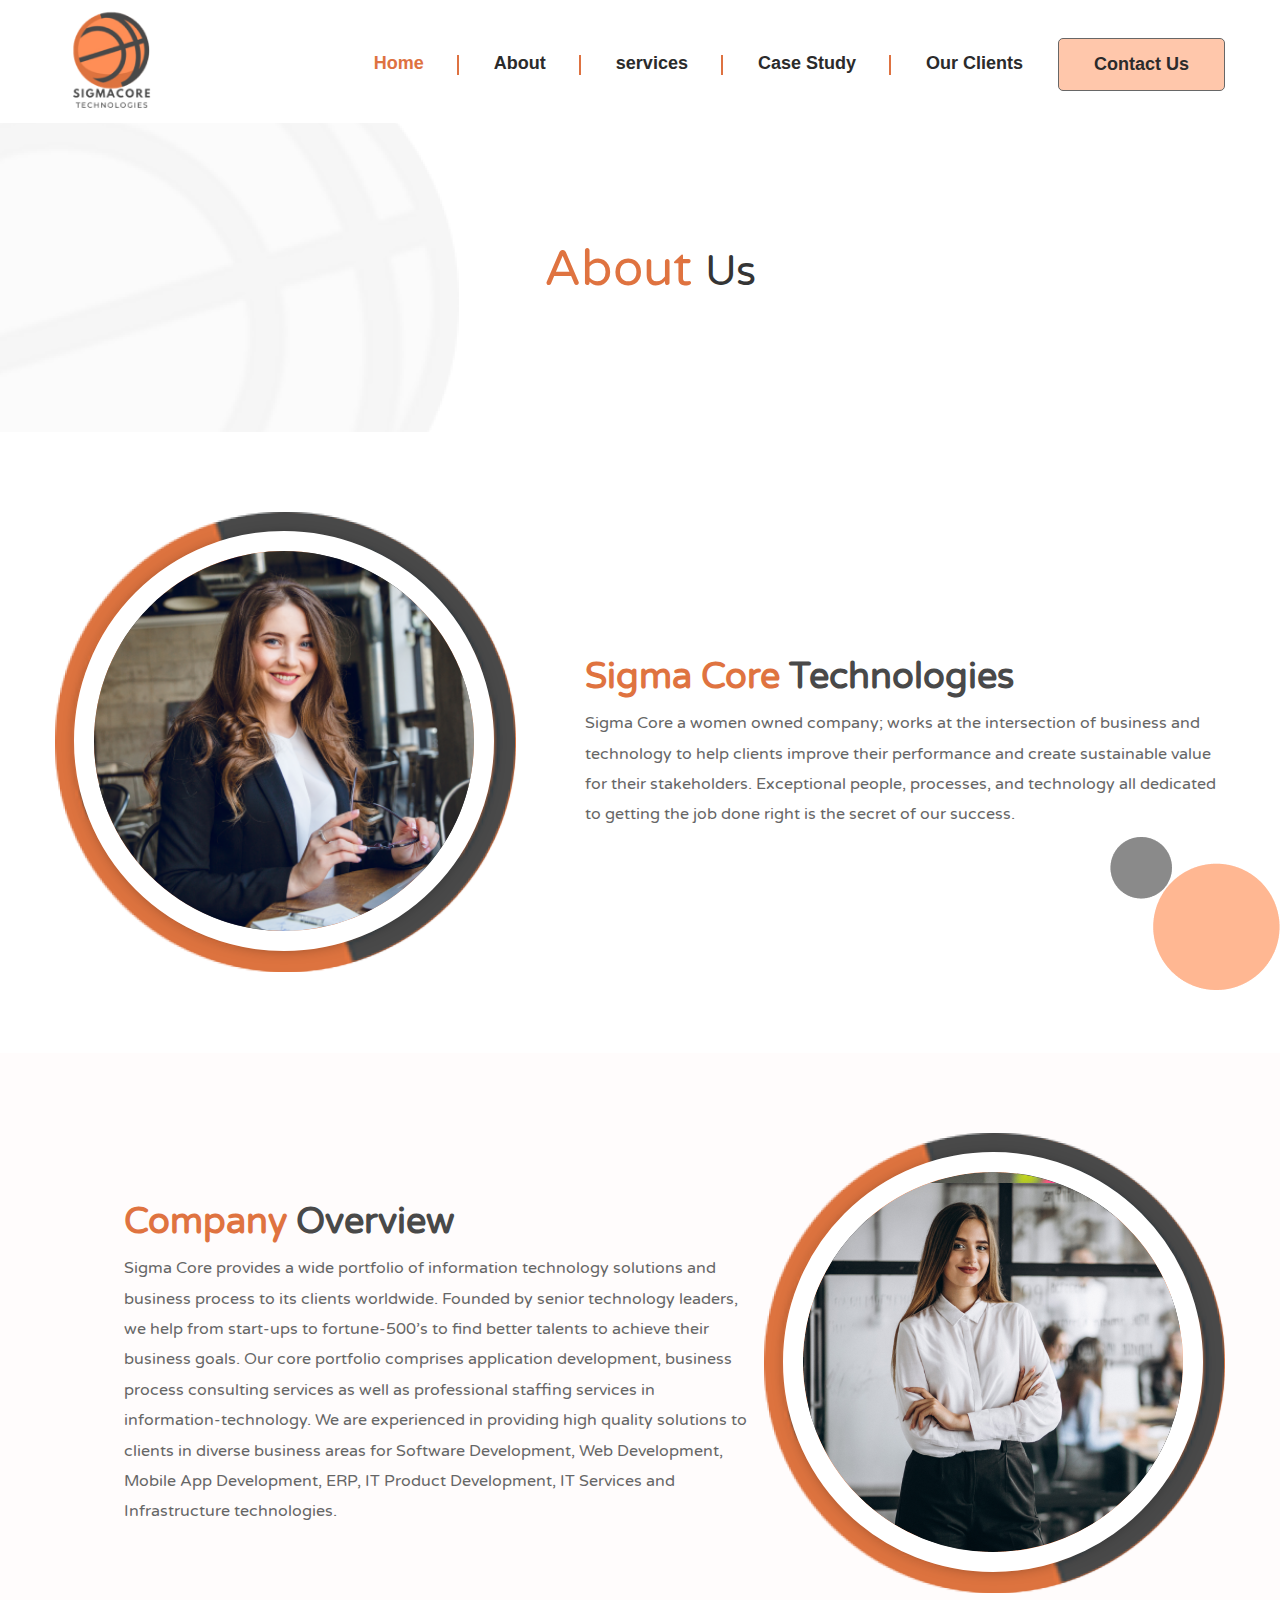
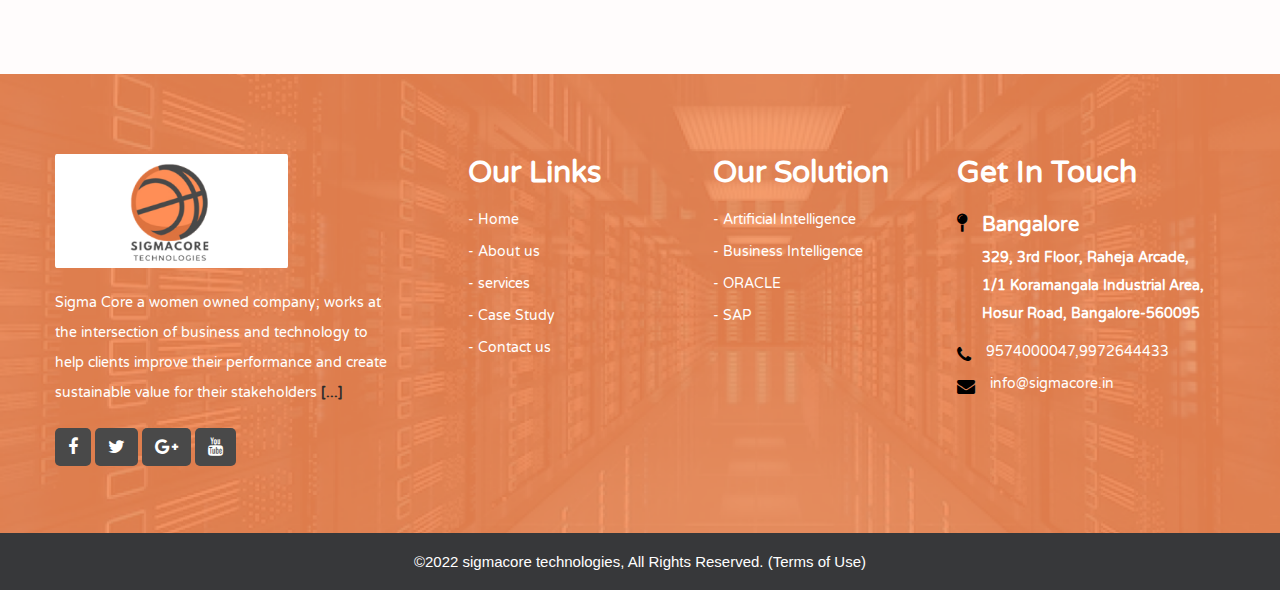
<file: about_us.html>
﻿<!doctype html>
<html>

<head>
    <meta charset="utf-8">
    <meta name="author" content="" />
    <meta name="robots" content="index, follow">
    <meta content="" name="keywords">
    <meta name="description" content="">

    <title>Sigma Core | Home</title>
    <link rel="icon" href="images/fav_hand.png" type="image/gif" sizes="16x16">
    <meta name="viewport" content="width=device-width, initial-scale=1, user-scalable=0, minimum-scale=1, maximum-scale=1">
	<link rel="preconnect" href="https://fonts.googleapis.com">
	<link rel="preconnect" href="https://fonts.gstatic.com" crossorigin>
	<link href="https://fonts.googleapis.com/css2?family=Varela+Round&display=swap" rel="stylesheet">
	
	<link href="font/font_awesome/css/font-awesome.css" rel="stylesheet" type="text/css">
    <link href="font/font_awesome/css/font-awesome.min.css" rel="stylesheet" type="text/css">

    <!--Main site css-->
    <link href="css/style.css" rel="stylesheet" type="text/css" />
    <link href="css/media_query.css" rel="stylesheet" type="text/css" />

    <!--library js-->
   <!-- <script src="jsLibrary/jquery-1.9.1.js"></script>-->
    <script src="jsLibrary/jquery.min.js"></script>

    <!--responsive nav css & js-->
    <link href="responsive_menu/css/meanmenu.css" rel="stylesheet" type="text/css">
    <link href="responsive_menu/css/mediaQuary.css" rel="stylesheet" type="text/css">
	
	<!--slick css & js-->
	 <link rel="stylesheet" type="text/css" href="css/slick.css" />
    <link href="css/slick-theme.css" rel="stylesheet" type="text/css" />
    <script type="text/javascript" src="jsLibrary/slick.min.js"></script>
	
	 <!-- Add mousewheel plugin (this is optional) -->
    <script type="text/javascript" src="fancy_box/jquery.mousewheel-3.0.6.pack.js"></script>

    <!-- Add fancyBox main JS and CSS files -->
    <script type="text/javascript" src="fancy_box/jquery.fancybox.js?v=2.1.5"></script>
    <link rel="stylesheet" type="text/css" href="fancy_box/jquery.fancybox.css?v=2.1.5" media="screen" />

    <!-- Add Button helper (this is optional) -->
    <link rel="stylesheet" type="text/css" href="fancy_box/jquery.fancybox-buttons.css?v=1.0.5" />
    <script type="text/javascript" src="fancy_box/jquery.fancybox-buttons.js?v=1.0.5"></script>
    
    <!-- Add Media helper (this is optional) -->
    <script type="text/javascript" src="fancy_box/jquery.fancybox-media.js?v=1.0.6"></script>
    <script type="text/javascript" src="fancy_box/fancyBox.js"></script>
</head>

<body>
<!--top_header_start-->	
	
<!--top_header_End-->
	
<!--manu_header_start-->
<div class="manu_header">
		<div class="wrapper">
		<div class="manu_header_inner">	
				<div class="logo">
					<a href="index.html">
						<img src="images/sigmacore_logo.png" alt="Sigma Core">
					</a>
				</div>
				<div id="header">
					<div class="navMenu">
						<ul class="subMenu">
							<li class="current-menu-item"><a href="index.html">Home</a> </li>
							 <li><a href="about_us.html">About</a>
								<!--<ul>
									<li><a href="#">About Us-01</a></li>
									<li><a href="#">About Us-02</a></li>
									<li><a href="#">About Us-03</a></li>
								</ul>-->
							</li>
							<li><a href="#">services</a></li>
							<li><a href="#">Case Study</a></li>
							<li><a href="#">Our Clients</a></li>
							<li><a href="#">Contact Us</a></li>
						</ul>
					</div>

					<div class="mean-container">
						<div id="navi">
							<nav>
								 <ul class="subMenu">
									<li class="current-menu-item"><a href="index.html">Home</a> </li>
									<li><a href="about_us.html">About</a>
										<!--<ul>
											<li><a href="#">About Us-01</a></li>
											<li><a href="#">About Us-02</a></li>
											<li><a href="#">About Us-03</a></li>
										</ul>-->
									</li>
									<li><a href="#">services</a></li>
									<li><a href="#">Case Study</a></li>
									<li><a href="#">Our Clients</a></li>
									<li><a href="#">Contact Us</a></li>
								</ul>
							</nav>
						</div>
					</div>
				</div>
				
			</div>
		</div>
	</div>
<!--manu_header_END-->
	
<!--BANNER START HERE-->	
<div class="banner_home inner">
	<img src="images/inner_banner.png" alt="sigma_core">
		<div class="captionBox">
			<div class="wrapper">
				<div class="caption">
					<h3 class="banner_home_heading inner">
						About <span>Us</span>
					</h3>
				</div>
		</div>
	</div>	
</div>
<!--BANNER end HERE-->

	
<div class="about_inner">
	<ul>
		<li>
			<div class="wrapper">
				<div class="abot_pic">
					<div class="about_inner_pic">
						<img src="images/sigma_core_about_inner_pic_1.png" alt="Sigma Core">
					</div>
				</div>
				<div class="about_text">
					<h3 class="side_heading center">Sigma Core <span>Technologies</span></h3>
					<p>Sigma Core a women owned company; works at the intersection of business and technology to help clients improve their performance and create sustainable value for their stakeholders. Exceptional people, processes, and technology all dedicated to getting the job done right is the secret of our success. 
					</p>
				</div>
			</div>
			<div class="about_bg">
				<img src="images/round_bg_1.png" alt="">
			</div>

		

		</li>

		<li>
			<div class="wrapper">
				<div class="abot_pic">
					<div class="about_inner_pic">
						<img src="images/sigma_core_about_inner_pic_2.png" alt="Sigma Core">
					</div>
				</div>
				<div class="about_text">
					<h3 class="side_heading center">Company <span>Overview</span></h3>
					<p>Sigma Core provides a wide portfolio of information technology solutions and business process to its clients worldwide. Founded by senior technology leaders, we help from start-ups to fortune-500’s to find better talents to achieve their business goals. Our core portfolio comprises application development, business process consulting services as well as professional staffing services in information-technology. We are experienced in providing high quality solutions to clients in diverse business areas for Software Development, Web Development, Mobile App Development, ERP, IT Product Development, IT Services and Infrastructure technologies.
					</p>
				</div>
			</div>
			<div class="about_bg">
				<img src="images/round_bg_1.png" alt="">
			</div>
		</li>

	</ul>

</div>

	
<!--Our partner end  here--->
	
	
<!--contact   End here-->	
	
	<div class="footer">
	<div class="wrapper">
		<ul>
			  <li>
				<div class="footer_logo"> <a href="index.html"> <img src="images/footer_logo.png" alt="Pro Server"> </a> 

				</div>
				 <p>Sigma Core a women owned company; works at the intersection of business and technology to help clients improve their performance and create sustainable value for their stakeholders <a href="#">[...]</a></p>
				<ul class="social_sec">
				  <li>
						<a href="#">
							<i class="fa fa-facebook"></i>
						</a>
						
					</li>
					<li>
						<a href="#">
							<i class="fa fa-twitter"></i>
						</a>
						
					</li>
					<li>
						<a href="#">
							<i class="fa fa-google-plus"></i>
						</a>
						
					</li>
					<li>
						<a href="#">
								<i class="fa fa-youtube"></i>
						</a>
				
					</li>
				
				</ul>
			  </li>
		
				 <li>
					<h4>Our Links</h4>
					<ul>
					  <li> <a href="index.html">- Home   </a> </li>
					  <li> <a href="about_us.html">- About us </a> </li>
					  <li> <a href="#">- services</a> </li>
					  <li> <a href="#">- Case Study  </a> </li>
					  <li> <a href="#">- Contact us </a> </li>
				   </ul>
				  </li>
				   <li>
						<h4>Our Solution</h4>
						<ul>
						  <li> <a href="#">- Artificial Intelligence   </a> </li>
						  <li> <a href="#">- Business Intelligence </a> </li>
						  <li> <a href="#">- ORACLE</a> </li>
						  <li> <a href="#">- SAP </a> </li>
					    </ul>
					  </li>
			
					<li class="contact_us">
						<h4>Get In Touch</h4>
						<ul>
						  <li>
							  <i class="fa fa-map-pin"></i>
							  <div class="local_des">
							  
							  <h3>Bangalore  </h3><h4>  329, 3rd Floor, Raheja Arcade, <br>1/1 Koramangala Industrial Area,<br> Hosur Road, Bangalore-560095</h4></div>
					      </li>
							
						  <li><a href="tel:+91 9574000047">
							<i class="fa fa-phone"></i>
							9574000047,9972644433</a>
					      </li>
							
							

						  <li><a href="mailto:info@pro-server.com">
							<i class="fa fa-envelope"></i>
							 info@sigmacore.in</a>
						  </li>
						</ul>
					  </li>
    			</ul>
		
	</div>		
</div>

<div class="footer_bottom">
		<h4>©2022 sigmacore technologies, All Rights Reserved. (Terms of Use)</h4>
</div>
	
<!--footer End here-->	
<div id="stop" class="scrollTop">
  </div>	
	
<!--manu_header scroll start here-->	
<script>
		$(function() {
			var header = $(".manu_header");

			$(window).scroll(function() {    
				var scroll = $(window).scrollTop();
				if (scroll >= 50) {
					header.addClass("scrolled");
				} else {
					header.removeClass("scrolled");
				}
			});

		});
</script>
<!--manu_header scroll End here-->	
	

	

	
<!-- ============================== responsive_menu start ============================== -->		
	  <script type="text/javascript" src="responsive_menu/js/jquery.meanmenu.js"></script>
    <script>
        jQuery(document).ready(function() {
            jQuery('.mean-container nav').meanmenu();
        });
    </script>
<!-- ============================== responsive_menu End ============================== -->

	
<!-- ============================== REVIEW slider Start ============================== -->	
	<script type="text/javascript">
    $(document).ready(function(){
		$('#slider_1').slick({
		    slidesToScroll: 1,
            autoplaySpeed: 1000,
			slidesToShow:4,
			dots: false,
			autoplay:false,
			centerMode:false,
			centerPadding: '0',
			arrows:true,
			responsive: [
			   {
					breakpoint: 1024,
					settings: {
					slidesToShow: 4,
					slidesToScroll: 2,
					infinite: true,
					dots: true
					}
				},
					{
					  breakpoint: 960,
					  settings: {
						slidesToShow: 4,
						slidesToScroll: 2,
					 }
				},
				{
					  breakpoint: 769,
					  settings: {
						slidesToShow: 3,
						slidesToScroll: 2,
					 }
				},
				{
					  breakpoint: 641,
					  settings: {
						slidesToShow: 3,
						slidesToScroll:1,
					 }
				},
				
				{
					  breakpoint: 482,
					  settings: {
						slidesToShow: 3,
						slidesToScroll:1,
					 }
				},
				{
					  breakpoint: 322,
					  settings: {
						slidesToShow: 2,
						slidesToScroll:1,
					 }
				},
				
			]
		});
    });
</script> 
<!-- ============================== REVIEW slider End ============================== -->	
<script src="jsLibrary/top_head.js"></script>   	
</body>

</html>
</file>
<file: css/style.css>
/*
::-moz-selection {
	background:rgba(0,0,0,0);
	}
::selection { 
	background:rgba(0,0,0,0);
	} 	
*/


body {
    margin: 0;
    padding: 0;
   font-family: 'Varela Round', sans-serif;
    color: #5a5a5a;
	font-size: 14px;
}

* {
    margin: 0;
    padding: 0;
}

img,
a {
    border: none;
    outline: none;
}

a {
    text-decoration: none;
}

ul,
li {
    list-style: none;
}

input,
textarea,
select {
    outline: none;
}

h1 {
    font-size: 45px;
    line-height: 1.5;
    font-weight: 700;
    text-transform: capitalize;
    letter-spacing: .5px;
}

h2 {
    font-size: 34px;
}

h3 {
    font-size: 24px;
}

p {
    color: #666666;
    font-size: 16px;
    font-weight: 400;
    line-height: 1.9;
}

strong {
    font-weight: inherit;
}

.clear:after {
    display: block;
    clear: both;
    content: '';
}

.spacer10 {
    height: 10px;
}

.spacer15 {
    height: 15px;
}

.spacer20 {
    height: 20px;
}

.spacer25 {
    height: 25px;
}

.spacer30 {
    height: 30px;
}

.spacer40 {
    height: 40px;
}

.wrapper {
    max-width: 1170px;
    margin: 0px auto;
    position: relative;
    width: 100%;
    padding: 0 15px;
}

.wrapper:after {
    clear: both;
    display: block;
    content: '';
}

/***************************
	Header css start
*****************************/
::-webkit-input-placeholder {
    /*Chrome/Opera/Safari */
    opacity: 1
}

::-moz-placeholder {
    /* Firefox 19+ */
    opacity: 1
}

:-ms-input-placeholder {
    /* IE 10+ */
    opacity: 1
}

:-moz-placeholder {
    /* Firefox 18- */
    opacity: 1
}

.transition250 {
    -webkit-transition: all 250ms ease 0s;
    -moz-transition: all 250ms ease 0s;
    -ms-transition: all 250ms ease 0s;
    -o-transition: all 250ms ease 0s;
    transition: all 250ms ease 0s;
}

.transition350 {
    -webkit-transition: all 250ms ease 0s;
    -moz-transition: all 250ms ease 0s;
    -ms-transition: all 250ms ease 0s;
    -o-transition: all 250ms ease 0s;
    transition: all 250ms ease 0s;
}

/***************************
	Top_header css start
*****************************/
.top_header{
	background: #dfdfe8;
	padding: 5px 0;
	overflow: hidden;
	
}
.top_header .wrapper {
    display: flex;
    flex-direction: row;
    justify-content: space-between;
	align-items: center;
}

.top_header .top_header_left ul , .top_header .top_header_right ul {
    display: flex;
    flex-direction: row;
	align-items: center;
}

.top_header .top_header_left ul li{
	color: #585858;
	font-size: 13px;
	
}

.top_header .top_header_left ul li span{
	font-weight: 600;
	color: #52ac26;
}
.top_header .top_header_left ul li span strong{
	color:#2b2b2b;
}
.top_header .top_header_right{
	margin-left: auto;
}
.top_header .top_header_left ul li{
	margin-right: 10px;
}
.top_header .top_header_left ul li:first-child{
	margin-right: 20px;
	color: #242e33;
}

.top_header .top_header_left ul li a{
	 color: #0062d1;
	 -webkit-transition: all 250ms ease 0s;
    -moz-transition: all 250ms ease 0s;
    -ms-transition: all 250ms ease 0s;
    -o-transition: all 250ms ease 0s;
    transition: all 250ms ease 0s;
	
}

.top_header .top_header_right ul li a:hover{
	color: #52ac26;
}
.top_header .top_header_right ul li {
    margin: 0 10px;
	position: relative;
}

.top_header .top_header_right ul li:first-child::after {
    top: 10px;
}



.top_header .top_header_right ul li:last-child i{
	font-size: 14px;
	margin-right: 10px;
	color: #52ac26;
}
.top_header .top_header_right ul li a{
	color: #7f7f7f;
}


/***************************
	Top_header css End
*****************************/

/***************************
	Nav header css start
*****************************/
.manu_header{
	padding:5px 0; 
	position: relative;
	-webkit-box-shadow: 3px 7px 5px -8px rgb(0 0 0 / 30%);
-moz-box-shadow: 3px 7px 5px -8px rgb(0 0 0 / 30%);
box-shadow: 3px 7px 5px -8px rgb(0 0 0 / 30%);
}



.manu_header .manu_header_inner {
    padding: 0;
    display: flex;
    justify-content: space-between;
    align-items: center;
}
.manu_header .manu_header_inner .logo {
    /* float: left; */
    width: 115px;
    height: 113px;
}

.manu_header .manu_header_inner .logo img{
	width: 100%;
	height: 100%;
	object-fit: cover;
}
#header {
	padding: 5px 0 0 !important;
	float: right;
}


/***************************
	Nav header css End
*****************************/

/***************************
	Banner start here
*****************************/

.banner_home {
    position: relative;
	overflow: hidden;
}
.banner_home .wrapper {
    position: relative;
    height: 100%;
    display: flex;
    justify-content: space-between;
    align-items: center;
}


.banner_home img {
  	width: 2100px;
    left: 50%;
    position: relative;
    margin: 0 0 0 -1050px;
	display: block;
}
.banner_home .captionBox {
    position: absolute;
    width: 100%;
    top: 100px;
    left: 0;
    right: 0;
	z-index: 11;
}
.banner_home .caption {
    padding: 0 0 0 20px;
    margin: 0;
    width: 600px;
    margin-top: 10%;
}
h3.banner_home_heading {
	font-family: 'Varela Round', sans-serif;
    font-size: 56px;
    text-align: left;
    color: #DF7340;
    font-weight: 400;
    padding-bottom: 0;
    line-height: 64px;
}


h3.banner_home_heading span {
    display: block;
    color: #DF7340;
    font-weight: 800;
    font-size: 42px;
}

.banner_home .caption h4 {
    color: #494847;
    font-size: 35px;
    font-family: 'Varela Round', sans-serif;
    font-weight: 400;
    margin-top: 10px;
    line-height: 47px;
}

.banner_home .caption h5 {
    color: #494847;
    font-size: 30px;
    font-family: 'Varela Round', sans-serif;
    line-height: 51px;
}
.banner_buttom {
    padding: 15px 40px;
    background: #FF8E56;
    display: inline-block;
	font-size:25px;
	color:#000000;
	font-weight:600;
	margin-top:15px;
	 position: relative;
  -webkit-transform: translateZ(0);
  transform: translateZ(0);
  -webkit-transition: color 1000ms;
  transition: color 1000ms;
   border-radius: 5px;
}


.banner_buttom:before {
  content: "";
  position: absolute;
  z-index: -1;
  top: 0;
  left: 0;
  right: 0;
  bottom: 0;
  background: #2b2b2b;
  -webkit-transform: scaleX(0);
  transform: scaleX(0);
  -webkit-transform-origin: 0 50%;
  transform-origin: 0 50%;
  -webkit-transition-property: transform;
  transition-property: transform;
  -webkit-transition: 300ms ease-out;
  transition: 300ms ease-out;
 border-radius: 5px;
}
.banner_buttom:hover:before {
  -webkit-transform: scaleX(1);
  transform: scaleX(1);
}

.banner_home .banner_pic{
	height: 311px;
	width: 440px;
}
.banner_home .banner_pic img{
	width: 100%;
	height: 100%;
}

.banner_home .banner_pic {
    height: 440px;
    width: 311px;
    border: 10px solid #fff;
    border-radius: 5px;
	-webkit-box-shadow: 0px 1px 17px -8px rgba(0,0,0,0.73);
-moz-box-shadow: 0px 1px 17px -8px rgba(0,0,0,0.73);
box-shadow: 0px 1px 17px -8px rgba(0,0,0,0.73);
}

.banner_home .banner_pic img {
    width: 100%;
    height: 100%;
    left: 0;
    margin: 0;
}
/***************************
	Banner End here
*****************************/


/***************************
	about_sec Start here
*****************************/
.about {
    padding: 80px 0;
    overflow: hidden;
    position: relative;
}
.about .wrapper {
    display: flex;
    justify-content: space-between;
    align-items: center;
	flex-wrap: wrap;
}

.about .abot_pic{
	background: url("../images/sigma_core_about_bg.png");
	background-size: 100%;
	background-repeat: no-repeat;
	height: 461px;
	width: 461px;
}
.about .abot_pic .about_inner_pic {
    height: 380px;
    width: 380px;
    padding: 19px;
}
.about .abot_pic .about_inner_pic img{
    height: 100%;
    width: 100%;
	object-fit: cover;
	border: 20px solid #fff;
	border-radius: 50%;
	-webkit-box-shadow: 0px 1px 17px -8px rgba(0,0,0,0.73);
-moz-box-shadow: 0px 1px 17px -8px rgba(0,0,0,0.73);
box-shadow: 0px 1px 17px -8px rgba(0,0,0,0.73);
}


.about .wrapper .about_text {
    width: 54%;
    flex: 0 0 54%;
    margin-left: 60px;
}

.about .wrapper .about_text .side_heading{
	font-family: 'Varela Round', sans-serif;
	color: #DF7340;
	font-size: 36px;
}
.about .wrapper .about_text .side_heading span{
	color: #494949;
}

.about .about_bg{
	width: 170px;
	height: 153px;
	position: absolute;
	right: 0;
	bottom: 10px;
	
}
.about .about_bg img{
	width: 100%;
	height: 100%;
	object-fit: cover;
}
/***************************
	about_sec End here
*****************************/


/***************************
	singup strip start here
*****************************/
.strip {
    background: url("../images/sigma_core_singup_strip.png");
    height: 190px;
    overflow: hidden;
    background-size: cover !important;
    background-repeat: no-repeat !important;
}

.strip .wrapper {
    display: flex;
    justify-content: center;
    align-items: center;
    height: auto;
    flex-direction: row;
    margin-top: 30px;
}
.strip .strip_text {
	width: 53%;
}
.strip .strip_text h2{
	font-size: 40px;
	font-family: 'Varela Round', sans-serif;
	color: #494949;
}
.strip .strip_text h2 span{
	color: #DD733F;
}

.strip .strip_text h3 {
    font-size: 30px;
    font-family: 'Varela Round', sans-serif;
    color: #494949;
    line-height: 50px;
}
.strip .strip_text h3 span{
	color: #DD733F;
}

.newsletterBox {
    margin-left: 200px;
}
.newsletterBox input[type="text"] {
    background: #fff;
    padding: 0 20px;
    color: #666;
    font-size: 15px;
    border-radius: 9px 0 0 6px;
    font-weight: 500;
    box-sizing: border-box;
    width: 68%;
    border: 1px solid #aea7a7;
     font-family: 'Varela Round', sans-serif;
    line-height: 57px;
    float: left;
}

.newsletterBox input[type="submit"] {
    background: #e4601b;
    border: none;
    padding: 0 5px 0px;
    line-height: 58px;
    font-size: 17px;
    border-radius: 0 6px 6px 0;
    font-weight: 900;
    box-sizing: border-box;
    width: 32%;
    text-align: center;
     font-family: 'Varela Round', sans-serif;
    cursor: pointer;
	text-transform: uppercase;
	color: #242424;
}
/***************************
	singup strip End here
*****************************/


/***************************
	whay section start here
*****************************/
.services{
	padding: 80px 0;
	overflow: hidden;
	position: relative;
	background: #FFFCFC;
}
h2.heading_center {
    text-align: center;
    font-family: 'Varela Round', sans-serif;
    font-size: 58px;
    color: #494949;
    margin-bottom: 60px;
}
h2.heading_center span{
	color: #DD733F;
}


.services ul{
	width: 30%;	
	float: left;
}

.services .service_mobile {
    width: 350px;
    height: 692px;
    margin: 0 auto;
}
.services .service_mobile img{
	width: 100%;
	height: 100%;
	object-fit: cover;
}

.services ul:last-child {
    float: right;
    margin-top: -682px;
}
.services ul li {
    padding-top: 60px;
}
.services ul li .service_icon{
	height: 80px;
	width: 80px;
}
.services ul li .service_icon img{
	width: 100%;
	height: 100%;
	object-fit: cover;
}

.services ul li h3{
	font-size: 28px;
	font-family: 'Varela Round', sans-serif;
	color: #000;
	padding: 11px 0;
}

.services ul li h3 span{
	color: #DD733F;
}
.services ul li p{
	font-family: 'Varela Round', sans-serif;
	color: #494949;
	line-height: 28px;
}

.services ul li p span{
	color: #DD733F;
}

.services ul li:last-child {
    padding-top: 103px;
}

.services ul:last-child li:last-child {
    padding-top: 60px;
}

.services .service_bg {
    width: 179px;
    height: 199px;
    position: absolute;
    left: 0;
    bottom: 10px;
}
.services .service_bg img{
	width: 100%;
	height: 100%;
	object-fit: cover;
}

/***************************
	services_sec End here
*****************************/


/***************************
	why_us start  here
*****************************/
.why_us{
	padding: 80px 0;
	overflow: hidden;
}

.why_us p{
	color: #484848;
	font-size: 22px;
	line-height: 40px;
	text-align: center;
	
}

.why_us ul {
    display: flex;
    flex-direction: row;
    justify-content: space-between;
    align-items: center;
    flex-wrap: wrap;
    margin-top: 30px;
}
.why_us ul li {
    width: 23%;
    height: 100%;
    min-height: 230px;
}
.why_us ul li .why_us_icon{
	height: 108px;
	width: 108px;
}

.why_us ul li .why_us_icon img{
	width: 100%;
	height: 100%;
	object-fit: cover;
}

.why_us ul li p {
    text-align: left;
    font-size: 18px;
    line-height: 30px;
    margin-top: 10px;
}
/***************************
    why_us end  here
*****************************/
/***************************
it banner steep start
*****************************/
.it_steep {
    background: url("../images/it_banner.png");
    height: 372px;
    background-attachment: fixed !important;
    background-size: cover !important;
    padding: 100px 0 0;
}

.it_steep p{
	font-size: 30px;
	color: #C14A10;
	text-align: center
}
h2.heading_center.c {
    margin-bottom: 10px;
}

a.banner_buttom.center {
    margin: 0 auto;
    text-align: center;
    display: block;
    width: 15%;
    margin-top: 19px;
}
/***************************
it banner steep end
*****************************/

/***************************
 case_study start here
*****************************/
.case_study{
	background: #FDFAFA;
	padding: 80px 0;
	overflow: hidden;
	position: relative;
}
.case_study ul {
    display: flex;
    flex-direction: row;
    align-items: flex-start;
    justify-content: space-between;
    flex-wrap: wrap;
    margin-bottom: 40px;
}
.case_study ul li {
    width: 20%;
    padding: 20px;
    -webkit-box-shadow: -1px -1px 18px -7px rgba(0,0,0,0.75);
    -moz-box-shadow: -1px -1px 18px -7px rgba(0,0,0,0.75);
    box-shadow: -1px -1px 18px -7px rgba(0,0,0,0.75);
    background: #fff;
    overflow: hidden;
    border-radius: 5px;
    height: 100%;
    min-height: 339px;
}
.case_study ul li .case_study_pic {
    width: 100%;
    height: 170px;
    overflow: hidden;
    border-radius: 5px;
}

.case_study ul li .case_study_pic img{
	width: 100%;
	height: 100%;
	object-fit: cover;
}
.case_study ul li  .case_study_text {
    margin-top: 20px;
    height: 100%;
    min-height: 125px;
}
.case_study ul li  .case_study_text p {
    font-size: 17px;
    color: #484848;
    line-height: 30px;
	margin-bottom: 10px;
}
.case_study ul li  .case_study_text a{
	color: #DD733F;
}

.case_study .about_bg{
	width: 170px;
	height: 153px;
	position: absolute;
	right: 0;
	bottom: 10px;
	
}
.case_study .about_bg img{
	width: 100%;
	height: 100%;
	object-fit: cover;
}
/***************************
 case_study end here
*****************************/


/***************************
 our_partner start here
*****************************/
.our_partner{
	padding: 80px 0;
	overflow: hidden;
}

.our_partner #slider_1{
	
}

.our_partner #slider_1{
	
}

.our_partner #slider_1 .slick-prev {
    background-image: url("../images/arrow_prv.png") !important;
    background-color: #F0F0F0 !important;
    padding: 20px 0px;
    background-repeat: no-repeat;
    background-position: center center;
    background-size: 100%;
}
.our_partner #slider_1 .slick-next {
    background-image: url("../images/arrow_next.png") !important;
    background-color: #F0F0F0 !important;
    padding: 20px 0px;
    background-repeat: no-repeat;
    background-position: center center;
    background-size: 100%;
}
.our_partner #slider_1 li {
    border: 1px solid #BCBABA;
    margin-right: 20px;
    overflow: hidden;
}

.our_partner #slider_1 li .partner_logo_pic{
    width: 100%;
}

.our_partner #slider_1 li .partner_logo_pic img{
    width: 100%;
}
/***************************
 our_partner end here
*****************************/
/***************************
	Footer section  css start
*****************************/
.footer {
    padding: 80px 0 60px 0;
    background: url("../images/footer_bg.png");
    background-size: cover;
}
.footer ul li {
    text-align: center;
    width: 29%;
    margin-right: 30px;
    vertical-align: top;
    display: inline-block;
}

.footer ul li:last-child{
	margin-right: 0;
}
.footer ul li .footer_logo {
    margin: 0 auto 20px 0;
    width: auto;
}
.footer ul li .footer_logo {
    margin: 0 auto 20px 0;
    width: auto;
    width: 233px;
    height: 114px;
}
.footer ul li .footer_logo img {
    object-fit: cover;
    width: 100%;
    height: 100%;
}
.footer ul li .footer_logo p {
    color: #fff;
}
.footer ul li p {
    text-align: center;
    font-size: 13px;
    color: #23326d;
    margin: 13px 0;
}
.footer ul li a {
    color: #2b2b2b;
    font-weight: 600;
}
.footer ul li .social_sec {
    text-align: left;
    margin-top: 10px;
}
.footer ul li .social_sec p {
    text-align: left;
    color: #fff;
    margin: 0;
}
.footer ul li .social_sec li {
    display: inline-block !important;
    text-align: center;
    margin: 7px 6px 7px 0px;
    border-radius: 5px;
    -webkit-transition: all 0.40s ease-in-out;
    -moz-transition: all 0.40s ease-in-out;
    -o-transition: all 0.40s ease-in-out;
    transition: all 0.40s ease-in-out;
    background: #494949;
    padding: 0 3px;
}
.footer ul li .social_sec li i {
    padding: 10px;
    font-size: 18px;
    color: #fff;
    margin-top: 0;
    margin-right: 0;
}
.social_sec li:hover {
    background: #37383a !important;
}
.footer ul li h4 {
    color: #fff;
    font-size: 30px;
    margin-bottom: 20px;
    text-align: left;
}
.footer ul li p {
    color: #fff;
    font-size: 14px;
    text-align: left;
    line-height: 30px;
    font-weight: 400;
}
.footer ul li p a {
    color: #2b2b2b;
}
.footer ul li ul {
    margin-top: 0;
}
.footer ul li ul li {
    display: block;
    color: #2b2b2b;
    width: auto !important;
    margin-bottom: 15px;
    text-align: left;
    margin-right: 0 !important;
}
.footer ul li ul li a {
    color: #fff;
    font-weight: 400;
    font-size: 14px;
    text-align: left;
}
.footer ul li ul li a:hover {
    color: #2b2b2b;
}
.footer ul li .contact_us {
    margin-right: 0;
}
.footer ul li ul li img {
    float: left;
    margin-right: 15px;
    width: auto;
    margin-top: 4px;
}
.footer ul li ul li .local_des {
    overflow: hidden;
    font-size: 14px;
    color: #fff;
    font-weight: 400;
    line-height: 28px;
}
.footer ul li:first-child {
    margin-right: 70px;
}
.contact_us ul li:first-child, .contact_us ul li {
    width: auto;
    margin-right: 0;
}
.footer_bottom h4 {
    text-align: center;
    color: #fff;
    font-weight: 400;
    font-size: 15px;
    font-family: 'Open Sans', sans-serif;
}
.footer_bottom {
    background: #37383a;
    padding: 20px 0;
}

.footer ul li ul li .local_des h3 {
	font-size: 20px;
}

.footer ul li ul li .local_des h4 {
	font-size: 14px;
	margin-bottom: 0;
	font-weight: 600;
	margin-top: 5px;
}

.footer ul li ul li i {
    float: left;
    margin-right: 15px;
    width: auto;
    margin-top: 3px;
    color: #000;
    font-size: 18px;
}

.footer ul li:nth-child(3), .footer ul li:nth-child(2) {
    width: 18%;
}

.footer ul li:last-child {
    margin-right: 0;
    width: 22%;
}

li.contact_us li:nth-child(2) {
    margin-left: 0;
}
/***************************
		Footer section  css End
*****************************/

.scrollTop {
	position: fixed;
	right: 1%;
	bottom: 10px;
	background:url(../images/up_arrow.png) !important;
	background-repeat: no-repeat;
	padding: 20px;
	opacity: 0;
	transition: all 0.4s ease-in-out 0s;
}
.manu_header.scrolled {
    position: fixed;
    top: 0;
    background: rgba(255,255,255,.9);
    padding-bottom: 0;
    z-index: 99;
    transition: all 0.6s ease-in-out;
    left: 0;
    right: 0;
}
/***************************
	inner page  css start
*****************************/
.banner_home.inner .captionBox {
    top: 37%;
    left: 0;
    right: 0;
    margin: 0 auto;
}
.banner_home.inner  .caption {
    padding: 0 0 0 20px;
    margin: 0;
    width: 100%;
    margin: 0 auto;
}

h3.banner_home_heading.inner {
    font-size: 50px;
    text-align: center;
}

h3.banner_home_heading.inner span {
    display: inline;
    color: #353535;
    font-weight: 400;
 
}
/***************************
	inner page   css End
*****************************/

/***************************
	about inner page css start
*****************************/
.about_inner{

}
.about_inner ul{
    
}
.about_inner ul li{
    padding: 80px 0;
    overflow: hidden;
}

.about_inner ul li:nth-child(2n){
    background: #FFFCFC;
}
.about_inner ul li .wrapper{
    display: flex;
    justify-content: space-between;
    align-items: center;
	flex-wrap: wrap;
    flex-direction: row;
}

.about_inner ul li .abot_pic{
	background: url("../images/sigma_core_about_bg.png");
	background-size: 100%;
	background-repeat: no-repeat;
	height: 461px;
	width: 461px;
}
.about_inner ul li .abot_pic .about_inner_pic {
    height: 380px;
    width: 380px;
    padding: 19px;
}
.about_inner ul li .abot_pic .about_inner_pic img{
    height: 100%;
    width: 100%;
	object-fit: cover;
	border: 20px solid #fff;
	border-radius: 50%;
	-webkit-box-shadow: 0px 1px 17px -8px rgba(0,0,0,0.73);
-moz-box-shadow: 0px 1px 17px -8px rgba(0,0,0,0.73);
box-shadow: 0px 1px 17px -8px rgba(0,0,0,0.73);
}


.about_inner ul li  .about_text {
    width: 54%;
    flex: 0 0 54%;
    margin-left: 60px;
}

.about_inner ul li  .about_text .side_heading{
	font-family: 'Varela Round', sans-serif;
	color: #DF7340;
	font-size: 36px;
}
.about_inner ul li .about_text .side_heading span{
	color: #494949;
}

.about_inner ul li .about_bg{
	width: 170px;
	height: 153px;
	position: absolute;
	right: 0;
	bottom: 10px;
	
}
.about_inner ul li .about_bg img{
	width: 100%;
	height: 100%;
	object-fit: cover;
}

.about_inner ul li:nth-child(2n) .wrapper {
    flex-direction: row-reverse;
}

.about_inner ul li .about_text p {
    margin-top: 10px;
}
/***************************
	about inner page css end
*****************************/
</file>
<file: css/media_query.css>
@media only screen and (min-width:2048px) {}

@media only screen and (min-width:1600px) and (max-width:2047px) {
	.banner_home::before {
		left: 200px;
		width: 35%;
	}
	
}

@media only screen and (min-width:1440px) and (max-width:1599px) {
.banner_home::before {
	left: 130px;
	height: 100%;
	width: 34%;
}
	
}

@media only screen and (min-width:1246px) and (max-width:1439px) {

	
.services .service_bg {
	width: 149px;
	height: 166px;
	position: absolute;
	left: 0;
	bottom: 0px;
}
/***************************
	about inner page css start
*****************************/

.about_inner ul li .about_bg {
	bottom: -90px;
}

/***************************
	about inner page css end
*****************************/


}


@media only screen and (min-width:1171px) and (max-width:1245px) {
    .wrapper {
        width: auto;
        padding: 0 10px;
    }
.services ul li {
	width: 81%;
	flex: 0 0 31%;
	margin-right: 30px;
}
.services .service_bg {
	display: none;
}	
.strip {
	background-size: 100% !important;
}
	
.strip .strip_text h3 {
	font-size: 24px;
	line-height: 36px;
}	
.strip .strip_text h2 {
	font-size: 34px;
}	
	
.strip .wrapper {
	display: flex;
	justify-content: center;
	align-items: center;
	height: auto;
	flex-direction: row;
	margin-top: 16px;
}	
	
/***************************
	about inner page css start
*****************************/

.about_inner ul li .about_bg {
	bottom: -90px;
}

/***************************
	about inner page css end
*****************************/

}
@media only screen and (min-width:960px) and (max-width:1170px) {
    .wrapper {
        width: auto;
        padding: 0 10px;
    }
	
/***************************
	Nav header css START
*****************************/	
	.manu_header .manu_header_inner .logo {
		width: 150px;
		height: 150px;
		top: -26px;
		left: 7px;
	}
	
	#header {
    	margin-left: 0 !important;
	}
	#header .navMenu ul {
    	padding: 0 !important;
	}
	
	#header .navMenu ul li a {
		padding: 15px 25px !important;
	}
	
	.search-wrapper.active .close {
		right: -30px;
	}
	.heder_right {
   	 	right: 40px;
	}
	
	
/***************************
	Nav header css eND
*****************************/		
/***************************
		Banner start here
*****************************/	
.banner_home img {
		margin: 0 0 0 -790px;
		width: 1650px;
}	
.banner_home::before {
	left: 0;
	width: 46%;
}	
.banner_product::before {
		display:none;
}
h3.banner_home_heading {
	font-size: 30px;
	line-height: 64px;
}
h3.banner_home_heading span {
	font-size: 46px;
	line-height: 43px;
}		
.banner_home .caption h4 {
	font-size: 25px;
	font-family: 'Varela Round', sans-serif;
	margin-top: 10px;
}
	
.banner_home .caption h5 {
	font-size: 20px;
	line-height: 51px;
}	
	
.banner_home .caption {
	padding: 0 0 0 20px;
	margin: 0;
	width: 566px;
	margin-top: 0%;
}	
.banner_home .banner_pic {
	height: 360px;
	width: 273px;
	border: 10px solid #fff;
}

.banner_buttom {
	padding: 15px 26px;
	font-size: 18px;
}	
	
/***************************
		Banner eND here
*****************************/
/***************************
	about_sec Start here
*****************************/
.about .abot_pic {
	height: 350px;
	width: 350px;
}
	
.about .abot_pic .about_inner_pic {
	height: 280px;
	width: 280px;
	padding: 15px;
}	
	
/***************************
	about_sec end here
*****************************/	
	
/***************************
	singup strip start here
*****************************/
	
.strip {
	background-image: none;
	background-color: #fbfbfb;
}	
	
.strip .strip_text {
	width: 63%;
}	
.newsletterBox {
	margin-left: 0;
}	
	
.strip .strip_text h3 {
	font-size: 24px;
	line-height: 39px;
}	
	
/***************************
	singup strip end here
*****************************/	
	

	
/***************************
	services_sec start here
*****************************/
.services .service_mobile {
	display: none;
}
.services ul{
	width: auto;	
	float: none;
	display: flex;
	justify-content: center;
	align-items: center;
}

.services .service_mobile {
    width: 350px;
    height: 692px;
    margin: 0 auto;
    display: none;
}
.services .service_mobile img{
	width: 100%;
	height: 100%;
	object-fit: cover;
}

.services ul:last-child {
    float: none;
    margin-top: 30px;
}
.services ul li {
    padding-top: 0;
    width: 45%;
}
.services ul li .service_icon{
	height: 80px;
	width: 80px;
}
.services ul li .service_icon img{
	width: 100%;
	height: 100%;
	object-fit: cover;
}

.services ul li h3{
	font-size: 28px;
	font-family: 'Varela Round', sans-serif;
	color: #000;
	padding: 11px 0;
}

.services ul li h3 span{
	color: #DD733F;
}
.services ul li p{
	font-family: 'Varela Round', sans-serif;
	color: #494949;
	line-height: 28px;
}

.services ul li p span{
	color: #DD733F;
}

.services ul li:last-child {
    padding-top: 0;
}

.services ul:last-child li:last-child {
	padding-top: 0;
}

.services .service_bg {
    width: 179px;
    height: 199px;
    position: absolute;
    left: 0;
    bottom: 10px;
}
.services .service_bg img{
	width: 100%;
	height: 100%;
	object-fit: cover;
}
.services .service_bg {
	display: none;
}
	
	
/***************************
	services_sec End here
*****************************/
	

	
/***************************
 case_study start here
*****************************/
.case_study ul li {
	width: 19%;
	padding: 20px;
}
.case_study ul li .case_study_pic {
	width: 100%;
	height: 136px;
	overflow: hidden;
	border-radius: 5px;
}
	
.slick-dots {
	display: none !important;
}	
	
/***************************
 case_study end here
*****************************/	
	
	

/***************************
	Footer section  css start
*****************************/
.footer {
    padding: 80px 0 60px 0;
    background: url("../images/footer_bg.png");
    background-size: cover;
}
.footer ul li {
    text-align: center;
    width: auto;
    margin-right: 30px;
    vertical-align: top;
    display: block;
}

.footer ul li:last-child{
	margin-right: 0;
}


.footer ul li:nth-child(3), .footer ul li:nth-child(2) {
    width: auto;
}

.footer ul li:last-child {
    margin-right: 0;
    width: auto;
}

li.contact_us li:nth-child(2) {
    margin-left: 0;
}
/***************************
		Footer section  css End
*****************************/

/***************************
	about inner page css start
*****************************/
.about_inner ul li .abot_pic {
	height: 350px;
	width: 350px;
}
.about_inner ul li .abot_pic .about_inner_pic {
	height: 280px;
	width: 280px;
	padding: 15px;
}

.about_inner ul li .about_bg {
	bottom: 50px;
}

/***************************
	about inner page css end
*****************************/



}

@media only screen and (min-width:769px) and (max-width:959px) {
	    .wrapper {
        width: auto;
        padding: 0 10px;
    }
	
/***************************
	Nav header css START
*****************************/	
.manu_header .manu_header_inner .logo {
	width: 100px;
	height: 100px;
}
	
	#header {
    	margin-left: 0 !important;
	}
	#header .navMenu ul {
    	padding: 0 !important;
	}
	
	#header .navMenu ul li a {
		padding: 15px 25px !important;
	}
	
	.search-wrapper.active .close {
		right: -30px;
	}
	.heder_right {
   	 	right: 40px;
	}
	
	
/***************************
	Nav header css eND
*****************************/		
/***************************
		Banner start here
*****************************/	
.banner_home img {
		margin: 0 0 0 -790px;
		width: 1650px;
}	
.banner_home::before {
	left: 0;
	width: 46%;
}	
.banner_product::before {
		display:none;
}
h3.banner_home_heading {
	font-size: 30px;
	line-height: 64px;
}
h3.banner_home_heading span {
	font-size: 46px;
	line-height: 43px;
}		
.banner_home .caption h4 {
	font-size: 25px;
	font-family: 'Varela Round', sans-serif;
	margin-top: 10px;
	line-height: 38px;
}
	
.banner_home .caption h5 {
	font-size: 20px;
	line-height: 51px;
}	
	
.banner_home .caption {
	padding: 0 0 0 20px;
	margin: 0;
	width: 526px;
	margin-top: 0%;
}	
.banner_home .banner_pic {
	height: 360px;
	width: 360px;
	border: 10px solid #fff;
}

.banner_buttom {
	padding: 15px 26px;
	font-size: 18px;
}	
	
/***************************
		Banner eND here
*****************************/
/***************************
	about_sec Start here
*****************************/
.about .abot_pic {
	height: 250px;
	width: 250px;
}
	
.about .abot_pic .about_inner_pic {
	height: 200px;
	width: 200px;
	padding: 14px;
}
.about .abot_pic .about_inner_pic img{
	border: 10px solid #fff;
		
	}	
/***************************
	about_sec end here
*****************************/	
	
/***************************
	singup strip start here
*****************************/
	
.strip {
	background-image: none;
	background-color: #fbfbfb;
}	
	
.strip .strip_text {
	width: 63%;
}	
.newsletterBox {
	margin-left: 0;
}	
	
.strip .strip_text h3 {
	font-size: 24px;
	line-height: 39px;
}	
	
/***************************
	singup strip end here
*****************************/	
	

	
/***************************
	services_sec start here
*****************************/
.services .service_mobile {
	display: none;
}
.services ul{
	width: auto;	
	float: none;
	display: flex;
	justify-content: center;
	align-items: center;
}

.services .service_mobile {
    width: 350px;
    height: 692px;
    margin: 0 auto;
    display: none;
}
.services .service_mobile img{
	width: 100%;
	height: 100%;
	object-fit: cover;
}

.services ul:last-child {
    float: none;
    margin-top: 30px;
}
.services ul li {
    padding-top: 0;
    width: 45%;
}
.services ul li .service_icon{
	height: 80px;
	width: 80px;
}
.services ul li .service_icon img{
	width: 100%;
	height: 100%;
	object-fit: cover;
}

.services ul li h3{
	font-size: 28px;
	font-family: 'Varela Round', sans-serif;
	color: #000;
	padding: 11px 0;
}

.services ul li h3 span{
	color: #DD733F;
}
.services ul li p{
	font-family: 'Varela Round', sans-serif;
	color: #494949;
	line-height: 28px;
}

.services ul li p span{
	color: #DD733F;
}

.services ul li:last-child {
    padding-top: 0;
}

.services ul:last-child li:last-child {
	padding-top: 0;
}

.services .service_bg {
    width: 179px;
    height: 199px;
    position: absolute;
    left: 0;
    bottom: 10px;
}
.services .service_bg img{
	width: 100%;
	height: 100%;
	object-fit: cover;
}
.services .service_bg {
	display: none;
}
	
	
/***************************
	services_sec End here
*****************************/
	

	
/***************************
 case_study start here
*****************************/
.case_study ul li {
	width: 43%;
	padding: 20px;
	margin-bottom: 24px;
	min-height: 269px;
}
.case_study ul li .case_study_pic {
	width: 100%;
	height: 150px;
	overflow: hidden;
	border-radius: 5px;
}
	
.slick-dots {
	display: none !important;
}	
	
/***************************
 case_study end here
*****************************/	
	
	

/***************************
	Footer section  css start
*****************************/
.footer {
    padding: 80px 0 60px 0;
    background: url("../images/footer_bg.png");
    background-size: cover;
}
.footer ul li {
    text-align: center;
    width: auto;
    margin-right: 30px;
    vertical-align: top;
    display: block;
}

.footer ul li:last-child{
	margin-right: 0;
}


.footer ul li:nth-child(3), .footer ul li:nth-child(2) {
    width: auto;
}

.footer ul li:last-child {
    margin-right: 0;
    width: auto;
}

li.contact_us li:nth-child(2) {
    margin-left: 0;
}
/***************************
		Footer section  css End
*****************************/

/***************************
	about inner page css start
*****************************/
.about_inner ul li .abot_pic {
	height: 250px;
	width: 250px;
}
.about_inner ul li .abot_pic .about_inner_pic {
	height: 200px;
	width: 200px;
	padding: 14px;
}
.about_inner ul li .abot_pic .about_inner_pic img {
	border: 10px solid #fff;
}
.about_inner ul li .about_bg {
	bottom: 50px;
}
.about_inner ul li:nth-child(2n) .about_text {
	width: 64%;
	flex: 0 0 64%;
	margin-left: 0;
}
/***************************
	about inner page css end
*****************************/


}

@media only screen and (min-width:641px) and (max-width:768px) {

	
 .wrapper {
   width: auto;
   padding: 0 10px;
  }
	

/***************************
	Nav header css START
*****************************/	
.manu_header .manu_header_inner .logo {
	width: 100px;
	height: 100px;
}
	
	#header {
    	margin-left: 0 !important;
	}
	#header .navMenu ul {
    	padding: 0 !important;
	}
	
	#header .navMenu ul li a {
		padding: 15px 25px !important;
	}
	
	.search-wrapper.active .close {
		right: -30px;
	}
	.heder_right {
   	 	right: 40px;
	}
	
	
/***************************
	Nav header css eND
*****************************/			
/***************************
		Banner start here
*****************************/	
.banner_home img {
		margin: 0 0 0 -620px;
		width: 1350px;
}	
.banner_home::before {
	left: 0;
	width: 46%;
}	
.banner_product::before {
		display:none;
}
h3.banner_home_heading {
	font-size: 30px;
	line-height: 64px;
}
h3.banner_home_heading span {
	font-size: 37px;
	line-height: 33px;
}		
.banner_home .caption h4 {
	font-size: 25px;
	font-family: 'Varela Round', sans-serif;
	margin-top: 10px;
}
	
.banner_home .caption h5 {
	font-size: 20px;
	line-height: 51px;
}	
	
.banner_home .caption {
	padding: 0 0 0 0;
	margin: 0;
	width: 566px;
	margin-top: 0%;
}	
.banner_home .banner_pic {
	height: 296px;
	width: 311px;
	border: 10px solid #fff;
}
.banner_buttom {
	padding: 15px 26px;
	font-size: 18px;
}	
.banner_home .captionBox {
	top: 60px;
}
/***************************
		Banner eND here
*****************************/
/***************************
	about_sec Start here
*****************************/
	
.about {
	padding: 50px 0;
	overflow: hidden;
	position: relative;
}	
	
	
.about .abot_pic {
	height: 250px;
	width: 250px;
}
	
.about .abot_pic .about_inner_pic {
	height: 200px;
	width: 200px;
	padding: 14px;
}
.about .abot_pic .about_inner_pic img{
	border: 10px solid #fff;	
	}	
	
.about .wrapper .about_text {
	width: auto;
	flex: 0 0 100%;
	margin-left: auto;
	margin-top: 30px;
}	
	
/***************************
	about_sec end here
*****************************/	
	
/***************************
	singup strip start here
*****************************/
	
.strip {
	background-image: none;
	background-color: #fbfbfb;
	height: auto;
	padding: 10px 0;
}	
.strip .wrapper {
	margin-top: 0;
}	
.strip .strip_text {
	width: 63%;
}	
.newsletterBox {
	margin-left: 0;
}	
	
.strip .strip_text h3 {
	font-size: 24px;
	line-height: 39px;
}	
.strip .strip_text h2 {
	font-size: 30px;
}	
	
.strip .strip_text h3 {
	font-size: 17px;
	line-height: 30px;
}	
/***************************
	singup strip end here
*****************************/	
	

	
/***************************
	services_sec start here
*****************************/
.services {
	padding: 50px 0;
}	
	
h2.heading_center {
	font-size: 38px;
	margin-bottom: 40px;
}	
	
.services .service_mobile {
	display: none;
}
.services ul {
	width: auto;
	float: none;
	display: flex;
	justify-content: space-between;
	align-items: flex-start;
}
.services .service_mobile {
    width: 350px;
    height: 692px;
    margin: 0 auto;
    display: none;
}
.services .service_mobile img{
	width: 100%;
	height: 100%;
	object-fit: cover;
}

.services ul:last-child {
    float: none;
    margin-top: 30px;
}
.services ul li {
	padding-top: 0;
	width: 48%;
	flex: 0 0 48%;
}
.services ul li .service_icon{
	height: 80px;
	width: 80px;
}
.services ul li .service_icon img{
	width: 100%;
	height: 100%;
	object-fit: cover;
}

.services ul li h3{
	font-size: 28px;
	font-family: 'Varela Round', sans-serif;
	color: #000;
	padding: 11px 0;
}

.services ul li h3 span{
	color: #DD733F;
}
.services ul li p{
	font-family: 'Varela Round', sans-serif;
	color: #494949;
	line-height: 28px;
}

.services ul li p span{
	color: #DD733F;
}

.services ul li:last-child {
    padding-top: 0;
}

.services ul:last-child li:last-child {
	padding-top: 0;
}

.services .service_bg {
    width: 179px;
    height: 199px;
    position: absolute;
    left: 0;
    bottom: 10px;
}
.services .service_bg img{
	width: 100%;
	height: 100%;
	object-fit: cover;
}
.services .service_bg {
	display: none;
}
	
	
/***************************
	services_sec End here
*****************************/
	
/***************************
	why us section start here
*****************************/	
.why_us {
	padding: 50px 0;
	overflow: hidden;
}
.why_us p {
	font-size: 16px;
	line-height: 28px;
}	
	
.why_us ul li {
	width: 43%;
	height: 100%;
	min-height: 222px;
}	
/***************************
	why us section end here
*****************************/
	
/***************************
it banner steep start
*****************************/	
.it_steep p {
	font-size: 24px;
	line-height: 46px;
}
.it_steep {
	height: auto;
	padding: 100px 0;
}	
	

.slick-dots {
	display: none !important;
}	
a.banner_buttom.center {
	width: 20%;
}		
/***************************
it banner steep end
*****************************/	
	
	
/***************************
 case_study start here
*****************************/
.case_study {
	padding: 50px 0;
}	
	
.case_study ul li {
	width: 42%;
	padding: 20px;
	margin-bottom: 17px;
	min-height: 269px;
}
.case_study ul li .case_study_pic {
	width: 100%;
	height: 150px;
	overflow: hidden;
	border-radius: 5px;
}

	
.case_study ul li .case_study_pic {
	width: auto;
	height: auto;
	overflow: hidden;
	border-radius: 5px;
}	
/***************************
 case_study end here
*****************************/	
	
	
/***************************
 our_partner start here
*****************************/	
.our_partner {
	padding: 50px 0;
	overflow: hidden;
}	
	
	
/***************************
 our_partner end here
*****************************/		
	

/***************************
	Footer section  css start
*****************************/
.footer {
    padding: 80px 0 60px 0;
    background: url("../images/footer_bg.png");
    background-size: cover;
}
.footer ul li {
    text-align: center;
    width: auto;
    margin-right: 30px;
    vertical-align: top;
    display: block;
}

.footer ul li:last-child{
	margin-right: 0;
}


.footer ul li:nth-child(3), .footer ul li:nth-child(2) {
    width: auto;
}

.footer ul li:last-child {
    margin-right: 0;
    width: auto;
}

li.contact_us li:nth-child(2) {
    margin-left: 0;
}
/***************************
		Footer section  css End
*****************************/
/***************************
	about inner page css start
*****************************/

.about_inner ul li .wrapper {
	display: flex;
	justify-content: space-between;
	align-items: center;
	flex-wrap: wrap;
	flex-direction: column;
}
.about_inner ul li .about_text {
	width: auto;
	flex: 0 0 auto;
	margin-left: 0;
	margin-top: 30px;
}

.about_inner ul li .abot_pic {
	height: 250px;
	width: 250px;
}
.about_inner ul li .abot_pic .about_inner_pic {
	height: 200px;
	width: 200px;
	padding: 14px;
}
.about_inner ul li .abot_pic .about_inner_pic img {
	border: 10px solid #fff;
}
.about_inner ul li .about_bg {
	display: none;
}
.about_inner ul li:nth-child(2n) .about_text {
	width: 64%;
	flex: 0 0 64%;
	margin-left: 0;
}
.about_inner ul li:nth-child(2n) .wrapper {
	flex-direction: column;
}
.about_inner ul li:nth-child(2n) .about_text {
	width: auto;
	flex: 0 0 auto;
	margin-left: 0;
}

.about_inner ul li:nth-child(2n) .wrapper {
	flex-direction: column;
}
.about_inner ul li:nth-child(2n) .about_text {
	width: auto;
	flex: 0 0 auto;
	margin-left: 0;
}

/***************************
	about inner page css end
*****************************/



}

@media only screen and (min-width:481px) and (max-width:640px) {
    .wrapper {
        width: auto;
        padding: 0 10px;
    }

/***************************
	Nav header css START
*****************************/	
	.manu_header .manu_header_inner .logo {
		width: 90px;
		height: 90px;
	}
	
	#header {
    	margin-left: 0 !important;
	}
	#header .navMenu ul {
    	padding: 0 !important;
	}
	
	#header .navMenu ul li a {
		padding: 15px 25px !important;
	}
	
	.search-wrapper.active .close {
		right: -30px;
	}
	.heder_right {
   	 	right: 40px;
	}
	
	
/***************************
	Nav header css eND
*****************************/	
/***************************
		Banner start here
*****************************/	
.banner_home img {
		margin: 0 0 0 -520px;
		width: 1050px;
}	
	
.banner_home::before {
	left: 0;
	width: 46%;
}	
.banner_product::before {
		display:none;
}
h3.banner_home_heading {
	font-size: 25px;
	line-height: 50px;
}
h3.banner_home_heading span {
	font-size: 30px;
	line-height: 31px;
}		
.banner_home .caption h4 {
	font-size: 20px;
	margin-top: 10px;
	line-height: 32px;
}
	
.banner_home .caption h5 {
	font-size: 15px;
	line-height: 39px;
}
.banner_home .caption {
	padding: 0 0 0 0;
	margin: 0;
	width: 336px;
	margin-top: 0%;
}
.banner_home .banner_pic {
	height: 225px;
	width: 311px;
	border: 10px solid #fff;
}
.banner_buttom {
	padding: 15px 26px;
	font-size: 18px;
}	
.banner_home .captionBox {
	top: 77px;
}
/***************************
		Banner eND here
*****************************/
/***************************
	about_sec Start here
*****************************/
	
.about {
	padding: 50px 0;
	overflow: hidden;
	position: relative;
}	
	
	
.about .abot_pic {
	height: 250px;
	width: 250px;
}
	
.about .abot_pic .about_inner_pic {
	height: 200px;
	width: 200px;
	padding: 14px;
}
.about .abot_pic .about_inner_pic img{
	border: 10px solid #fff;	
	}	
	
.about .wrapper .about_text {
	width: auto;
	flex: 0 0 100%;
	margin-left: auto;
	margin-top: 30px;
}	
	
/***************************
	about_sec end here
*****************************/	
	
/***************************
	singup strip start here
*****************************/
	
.strip {
	background-image: none;
	background-color: #fbfbfb;
	height: auto;
	padding: 10px 0;
}	
.strip .wrapper {
	display: flex;
	justify-content: flex-start;
	align-items: flex-start;
	height: auto;
	flex-direction: column;
	margin-top: 0;
}
.strip .strip_text {
	width: auto;
}
.newsletterBox {
	margin-left: 0;
	margin: 10px auto;
}
	
.strip .strip_text h2 {
	font-size: 30px;
	text-align: center;
}
.strip .strip_text h3 {
	font-size: 17px;
	line-height: 30px;
	text-align: center;
}	
	
/***************************
	singup strip end here
*****************************/	
	

	
/***************************
	services_sec start here
*****************************/
.services {
	padding: 50px 0;
}	
	
h2.heading_center {
	font-size: 38px;
	margin-bottom: 40px;
}	
	
.services .service_mobile {
	display: none;
}
.services ul {
	width: auto;
	float: none;
	display: flex;
	justify-content: space-between;
	align-items: flex-start;
	flex-direction: column;
}
.services .service_mobile {
    width: 350px;
    height: 692px;
    margin: 0 auto;
    display: none;
}
.services .service_mobile img{
	width: 100%;
	height: 100%;
	object-fit: cover;
}

.services ul:last-child {
    float: none;
    margin-top: 0;
}
.services ul li {
	padding-top: 0;
	width: auto;
	flex: 0 0 auto;
}
	
.services ul li a {
	display: flex;
	justify-content: center;
	flex-direction: column;
	align-items: center;
}	

	
.services ul li .service_icon{
	height: 80px;
	width: 80px;
}
.services ul li .service_icon img{
	width: 100%;
	height: 100%;
	object-fit: cover;
}

.services ul li h3{
	font-size: 28px;
	font-family: 'Varela Round', sans-serif;
	color: #000;
	padding: 11px 0;
}

.services ul li h3 span{
	color: #DD733F;
}
.services ul li p{
	font-family: 'Varela Round', sans-serif;
	color: #494949;
	line-height: 28px;
	text-align: center;
}

.services ul li p span{
	color: #DD733F;
}

.services ul li:last-child {
    padding-top: 0;
}

.services ul:last-child li:last-child {
	padding-top: 0;
}

.services .service_bg {
    width: 179px;
    height: 199px;
    position: absolute;
    left: 0;
    bottom: 10px;
}
.services .service_bg img{
	width: 100%;
	height: 100%;
	object-fit: cover;
}
.services .service_bg {
	display: none;
}
	
.services ul li a {
	display: flex;
	justify-content: center;
	flex-direction: column;
	align-items: center;
	margin-top: 30px;
}	
/***************************
	services_sec End here
*****************************/
	
/***************************
	why us section start here
*****************************/	
.why_us {
	padding: 50px 0;
	overflow: hidden;
}
.why_us p {
	font-size: 16px;
	line-height: 28px;
}	
.why_us ul {
	display: flex;
	flex-direction: column;
	justify-content: space-between;
	align-items: center;
	flex-wrap: wrap;
	margin-top: 30px;
}	
.why_us ul li {
	width: 100%;
	height: 100%;
	min-height: auto;
	margin-top: 20px;
	display: flex;
	flex-direction: column;
	justify-content: center;
	align-items: center;
}
	
.why_us ul li p {
	text-align: center;
}	
/***************************
	why us section end here
*****************************/
	
/***************************
it banner steep start
*****************************/	
.it_steep p {
	font-size: 20px;
	line-height: 34px;
}
.it_steep {
	height: auto;
	padding: 60px 0;
}	
	

.slick-dots {
	display: none !important;
}	
a.banner_buttom.center {
	width: 26%;
}	
/***************************
it banner steep end
*****************************/	
	
	
/***************************
 case_study start here
*****************************/
.case_study {
	padding: 50px 0;
}	
.case_study ul {
	display: flex;
	flex-direction: column;
	align-items: flex-start;
	justify-content: space-between;
	flex-wrap: wrap;
	margin-bottom: 40px;
}	
.case_study ul li {
	width: 100%;
	padding: 20px;
	margin-top: 20px;
	box-sizing: border-box;
}
.case_study ul li .case_study_pic {
	width: 209px;
	height: 150px;
	overflow: hidden;
	border-radius: 5px;
}
.case_study ul li:last-child {
	margin-top: 20px;
}
	
.case_study ul li .case_study_pic {
	width: auto;
	height: auto;
	overflow: hidden;
	border-radius: 5px;
}	
	
	
/***************************
 case_study end here
*****************************/	
	
	
/***************************
 our_partner start here
*****************************/	
.our_partner {
	padding: 50px 0;
	overflow: hidden;
}	
	
	
/***************************
 our_partner end here
*****************************/		
	

/***************************
	Footer section  css start
*****************************/
.footer {
    padding: 80px 0 60px 0;
    background: url("../images/footer_bg.png");
    background-size: cover;
}
.footer ul li {
    text-align: center;
    width: auto;
    margin-right: 30px;
    vertical-align: top;
    display: block;
}

.footer ul li:last-child{
	margin-right: 0;
}


.footer ul li:nth-child(3), .footer ul li:nth-child(2) {
    width: auto;
}

.footer ul li:last-child {
    margin-right: 0;
    width: auto;
}

li.contact_us li:nth-child(2) {
    margin-left: 0;
}
/***************************
		Footer section  css End
*****************************/

/***************************
	about inner page css start
*****************************/

.about_inner ul li .wrapper {
	display: flex;
	justify-content: space-between;
	align-items: center;
	flex-wrap: wrap;
	flex-direction: column;
}
.about_inner ul li .about_text {
	width: auto;
	flex: 0 0 auto;
	margin-left: 0;
	margin-top: 30px;
}

.about_inner ul li .abot_pic {
	height: 250px;
	width: 250px;
}
.about_inner ul li .abot_pic .about_inner_pic {
	height: 200px;
	width: 200px;
	padding: 14px;
}
.about_inner ul li .abot_pic .about_inner_pic img {
	border: 10px solid #fff;
}
.about_inner ul li .about_bg {
	display: none;
}
.about_inner ul li:nth-child(2n) .about_text {
	width: 64%;
	flex: 0 0 64%;
	margin-left: 0;
}
.about_inner ul li:nth-child(2n) .wrapper {
	flex-direction: column;
}
.about_inner ul li:nth-child(2n) .about_text {
	width: auto;
	flex: 0 0 auto;
	margin-left: 0;
}

.about_inner ul li:nth-child(2n) .wrapper {
	flex-direction: column;
}
.about_inner ul li:nth-child(2n) .about_text {
	width: auto;
	flex: 0 0 auto;
	margin-left: 0;
}
.about_inner ul li {
	padding: 50px 0;
	overflow: hidden;
}
/***************************
	about inner page css end
*****************************/


}

@media only screen and (min-width:321px) and (max-width:480px) {
 
    .wrapper {
        width: auto;
        padding: 0 10px;
    }

/***************************
	Nav header css START
*****************************/	
.manu_header .manu_header_inner .logo {
	width: 70px;
	height:70px;
}
.manu_header {
	padding: 10px 0;
}	
	#header {
    	margin-left: 0 !important;
	}
	#header .navMenu ul {
    	padding: 0 !important;
	}
	
	#header .navMenu ul li a {
		padding: 15px 25px !important;
	}
	
	.search-wrapper.active .close {
		right: -30px;
	}
	.heder_right {
   	 	right: 40px;
	}
	
	
/***************************
	Nav header css eND
*****************************/		
/***************************
		Banner start here
*****************************/	

.banner_home img {
	margin: 0 0 0 -390px;
	width: 710px;
}	
.banner_home::before {
	left: 0;
	width: 46%;
}	
.banner_product::before {
		display:none;
}
h3.banner_home_heading {
	font-size: 20px;
	line-height: 38px;
}
h3.banner_home_heading span {
	font-size: 24px;
	line-height: 20px;
}		
.banner_home .caption h4 {
	font-size: 14px;
	margin-top: 6px;
	line-height: 20px;
}
	
.banner_home .caption h5 {
	font-size: 12px;
	line-height: 19px;
}
.banner_home .caption {
	padding: 0 0 0 0;
	margin: 0;
	width: 176px;
	margin-top: 0%;
}
.banner_home .banner_pic {
	height: 148px;
	width: 311px;
	border: 5px solid #fff;
}
.banner_buttom {
	padding: 8px 14px;
	font-size: 14px;
	margin-top: 0;
}	
.banner_home .captionBox {
	top: 39px;
}
/***************************
		Banner eND here
*****************************/
/***************************
	about_sec Start here
*****************************/
	
.about {
	padding: 50px 0;
	overflow: hidden;
	position: relative;
}	
	
	
.about .abot_pic {
	height: 250px;
	width: 250px;
}
	
.about .abot_pic .about_inner_pic {
	height: 200px;
	width: 200px;
	padding: 14px;
}
.about .abot_pic .about_inner_pic img{
	border: 10px solid #fff;	
	}	
	
.about .wrapper .about_text {
	width: auto;
	flex: 0 0 100%;
	margin-left: auto;
	margin-top: 30px;
}	
.about .about_bg {
	display: none;
}	
/***************************
	about_sec end here
*****************************/	
	
/***************************
	singup strip start here
*****************************/
	
.strip {
	background-image: none;
	background-color: #fbfbfb;
	height: auto;
	padding: 10px 0;
}	
.strip .wrapper {
	display: flex;
	justify-content: flex-start;
	align-items: flex-start;
	height: auto;
	flex-direction: column;
	margin-top: 0;
}
.strip .strip_text {
	width: auto;
}
.newsletterBox {
	margin-left: 0;
	margin: 10px auto;
}
	
.strip .strip_text h2 {
	font-size: 25px;
	text-align: center;
}
.strip .strip_text h3 {
	font-size: 14px;
	line-height: 22px;
	text-align: center;
	margin-top: 7px;
}
	
/***************************
	singup strip end here
*****************************/	
	

	
/***************************
	services_sec start here
*****************************/
.services {
	padding: 50px 0;
}	
	
h2.heading_center {
	font-size: 20px;
	margin-bottom: 19px;
	line-height: 32px;
}
.services .service_mobile {
	display: none;
}
.services ul {
	width: auto;
	float: none;
	display: flex;
	justify-content: space-between;
	align-items: flex-start;
	flex-direction: column;
}
.services .service_mobile {
    width: 350px;
    height: 692px;
    margin: 0 auto;
    display: none;
}
.services .service_mobile img{
	width: 100%;
	height: 100%;
	object-fit: cover;
}

.services ul:last-child {
    float: none;
    margin-top: 0;
}
.services ul li {
	padding-top: 0;
	width: auto;
	flex: 0 0 auto;
}
	
.services ul li a {
	display: flex;
	justify-content: center;
	flex-direction: column;
	align-items: center;
}	

	
.services ul li .service_icon{
	height: 80px;
	width: 80px;
}
.services ul li .service_icon img{
	width: 100%;
	height: 100%;
	object-fit: cover;
}

.services ul li h3{
	font-size: 28px;
	font-family: 'Varela Round', sans-serif;
	color: #000;
	padding: 11px 0;
}

.services ul li h3 span{
	color: #DD733F;
}
.services ul li p{
	font-family: 'Varela Round', sans-serif;
	color: #494949;
	line-height: 28px;
	text-align: center;
}

.services ul li p span{
	color: #DD733F;
}

.services ul li:last-child {
    padding-top: 0;
}

.services ul:last-child li:last-child {
	padding-top: 0;
}

.services .service_bg {
    width: 179px;
    height: 199px;
    position: absolute;
    left: 0;
    bottom: 10px;
}
.services .service_bg img{
	width: 100%;
	height: 100%;
	object-fit: cover;
}
.services .service_bg {
	display: none;
}
	
.services ul li a {
	display: flex;
	justify-content: center;
	flex-direction: column;
	align-items: center;
	margin-top: 30px;
}	
	
.services ul li h3 {
	font-size: 18px;
	padding: 13px 0;
}	
/***************************
	services_sec End here
*****************************/
	
/***************************
	why us section start here
*****************************/	
.why_us {
	padding: 50px 0;
	overflow: hidden;
}
.why_us p {
	font-size: 16px;
	line-height: 28px;
}	
.why_us ul {
	display: flex;
	flex-direction: column;
	justify-content: space-between;
	align-items: center;
	flex-wrap: wrap;
	margin-top: 30px;
}	
.why_us ul li {
	width: 100%;
	height: 100%;
	min-height: auto;
	margin-top: 20px;
	display: flex;
	flex-direction: column;
	justify-content: center;
	align-items: center;
}
	
.why_us ul li p {
	text-align: center;
	font-size: 16px;
	line-height: 25px;
}
/***************************
	why us section end here
*****************************/
	
/***************************
it banner steep start
*****************************/	
.it_steep p {
	font-size: 14px;
	line-height: 24px;
}
.it_steep {
	height: auto;
	padding: 60px 0;
}	
	

.slick-dots {
	display: none !important;
}	
a.banner_buttom.center {
	width: 26%;
}	
/***************************
it banner steep end
*****************************/	
	
	
/***************************
 case_study start here
*****************************/
.case_study {
	padding: 50px 0;
}	
.case_study ul {
	display: flex;
	flex-direction: column;
	align-items: flex-start;
	justify-content: space-between;
	flex-wrap: wrap;
	margin-bottom: 40px;
}	
.case_study ul li {
	width: 100%;
	padding: 20px;
	margin-top: 20px;
	box-sizing: border-box;
}
.case_study ul li .case_study_pic {
	width: 209px;
	height: 150px;
	overflow: hidden;
	border-radius: 5px;
}
.case_study ul li:last-child {
	margin-top: 20px;
}
	
.case_study ul li .case_study_pic {
	width: auto;
	height: auto;
	overflow: hidden;
	border-radius: 5px;
}	
	
.case_study .about_bg {
	display: none;
}	
/***************************
 case_study end here
*****************************/	
	
	
/***************************
 our_partner start here
*****************************/	
.our_partner {
	padding: 50px 0;
	overflow: hidden;
}	
	
	
/***************************
 our_partner end here
*****************************/		
	

/***************************
	Footer section  css start
*****************************/
.footer {
    padding: 80px 0 60px 0;
    background: url("../images/footer_bg.png");
    background-size: cover;
}
.footer ul li {
    text-align: center;
    width: auto;
    margin-right: 30px;
    vertical-align: top;
    display: block;
}

.footer ul li:last-child{
	margin-right: 0;
}


.footer ul li:nth-child(3), .footer ul li:nth-child(2) {
    width: auto;
}

.footer ul li:last-child {
    margin-right: 0;
    width: auto;
}

li.contact_us li:nth-child(2) {
    margin-left: 0;
}
/***************************
		Footer section  css End
*****************************/
/***************************
	about inner page css start
*****************************/

.about_inner ul li .wrapper {
	display: flex;
	justify-content: space-between;
	align-items: center;
	flex-wrap: wrap;
	flex-direction: column;
}
.about_inner ul li .about_text {
	width: auto;
	flex: 0 0 auto;
	margin-left: 0;
	margin-top: 30px;
}

.about_inner ul li .abot_pic {
	height: 250px;
	width: 250px;
}
.about_inner ul li .abot_pic .about_inner_pic {
	height: 200px;
	width: 200px;
	padding: 14px;
}
.about_inner ul li .abot_pic .about_inner_pic img {
	border: 10px solid #fff;
}
.about_inner ul li .about_bg {
	display: none;
}
.about_inner ul li:nth-child(2n) .about_text {
	width: 64%;
	flex: 0 0 64%;
	margin-left: 0;
}
.about_inner ul li:nth-child(2n) .wrapper {
	flex-direction: column;
}
.about_inner ul li:nth-child(2n) .about_text {
	width: auto;
	flex: 0 0 auto;
	margin-left: 0;
}

.about_inner ul li:nth-child(2n) .wrapper {
	flex-direction: column;
}
.about_inner ul li:nth-child(2n) .about_text {
	width: auto;
	flex: 0 0 auto;
	margin-left: 0;
}
.about_inner ul li {
	padding: 50px 0;
	overflow: hidden;
}

h3.banner_home_heading.inner {
	font-size: 30px;
	text-align: center;
}
.about_inner ul li .about_text .side_heading {;
	font-size: 22px;
}

/***************************
	about inner page css end
*****************************/


}

@media only screen and (max-width:320px) {
		
    .wrapper {
        width: auto;
        padding: 0 10px;
    }

/***************************
	Nav header css START
*****************************/	
.manu_header .manu_header_inner .logo {
	width: 90px;
	height: 90px;
	top: -10px;
	left: 7px;
}
.manu_header {
	padding: 10px 0;
}	
	#header {
    	margin-left: 0 !important;
	}
	#header .navMenu ul {
    	padding: 0 !important;
	}
	
	#header .navMenu ul li a {
		padding: 15px 25px !important;
	}
	
	.search-wrapper.active .close {
		right: -30px;
	}
	.heder_right {
   	 	right: 40px;
	}
	
	
/***************************
	Nav header css eND
*****************************/		
/***************************
		Banner start here
*****************************/	

.banner_home img {
	margin: 0 0 0 -390px;
	width: 710px;
}	
.banner_home::before {
	left: 0;
	width: 46%;
}	
.banner_product::before {
		display:none;
}
h3.banner_home_heading {
	font-size: 20px;
	line-height: 38px;
}
h3.banner_home_heading span {
	font-size: 24px;
	line-height: 20px;
}		
.banner_home .caption h4 {
	font-size: 14px;
	margin-top: 6px;
	line-height: 20px;
}
	
.banner_home .caption h5 {
	font-size: 12px;
	line-height: 19px;
}
.banner_home .caption {
	padding: 0 0 0 0;
	margin: 0;
	width: 566px;
	margin-top: 0%;
}	
.banner_home .banner_pic {
	height: 148px;
	width: 311px;
	border: 5px solid #fff;
}
.banner_buttom {
	padding: 8px 14px;
	font-size: 14px;
	margin-top: 0;
}	
.banner_home .captionBox {
	top: 25px;
}
/***************************
		Banner eND here
*****************************/
/***************************
	about_sec Start here
*****************************/
	
.about {
	padding: 50px 0;
	overflow: hidden;
	position: relative;
}	
	
	
.about .abot_pic {
	height: 250px;
	width: 250px;
}
	
.about .abot_pic .about_inner_pic {
	height: 200px;
	width: 200px;
	padding: 14px;
}
.about .abot_pic .about_inner_pic img{
	border: 10px solid #fff;	
	}	
	
.about .wrapper .about_text {
	width: auto;
	flex: 0 0 100%;
	margin-left: auto;
	margin-top: 30px;
}	
	
/***************************
	about_sec end here
*****************************/	
	
/***************************
	singup strip start here
*****************************/
	
.strip {
	background-image: none;
	background-color: #fbfbfb;
	height: auto;
	padding: 10px 0;
}	
.strip .wrapper {
	display: flex;
	justify-content: flex-start;
	align-items: flex-start;
	height: auto;
	flex-direction: column;
	margin-top: 0;
}
.strip .strip_text {
	width: auto;
}
.newsletterBox {
	margin-left: 0;
	margin: 10px auto;
}
	
.strip .strip_text h2 {
	font-size: 25px;
	text-align: center;
}
.strip .strip_text h3 {
	font-size: 14px;
	line-height: 22px;
	text-align: center;
	margin-top: 7px;
}
	
/***************************
	singup strip end here
*****************************/	
	

	
/***************************
	services_sec start here
*****************************/
.services {
	padding: 50px 0;
}	
	
h2.heading_center {
	font-size: 20px;
	margin-bottom: 19px;
	line-height: 32px;
}
.services .service_mobile {
	display: none;
}
.services ul {
	width: auto;
	float: none;
	display: flex;
	justify-content: space-between;
	align-items: flex-start;
	flex-direction: column;
}
.services .service_mobile {
    width: 350px;
    height: 692px;
    margin: 0 auto;
    display: none;
}
.services .service_mobile img{
	width: 100%;
	height: 100%;
	object-fit: cover;
}

.services ul:last-child {
    float: none;
    margin-top: 0;
}
.services ul li {
	padding-top: 0;
	width: auto;
	flex: 0 0 auto;
}
	
.services ul li a {
	display: flex;
	justify-content: center;
	flex-direction: column;
	align-items: center;
}	

	
.services ul li .service_icon{
	height: 80px;
	width: 80px;
}
.services ul li .service_icon img{
	width: 100%;
	height: 100%;
	object-fit: cover;
}

.services ul li h3{
	font-size: 28px;
	font-family: 'Varela Round', sans-serif;
	color: #000;
	padding: 11px 0;
}

.services ul li h3 span{
	color: #DD733F;
}
.services ul li p{
	font-family: 'Varela Round', sans-serif;
	color: #494949;
	line-height: 28px;
	text-align: center;
}

.services ul li p span{
	color: #DD733F;
}

.services ul li:last-child {
    padding-top: 0;
}

.services ul:last-child li:last-child {
	padding-top: 0;
}

.services .service_bg {
    width: 179px;
    height: 199px;
    position: absolute;
    left: 0;
    bottom: 10px;
}
.services .service_bg img{
	width: 100%;
	height: 100%;
	object-fit: cover;
}
.services .service_bg {
	display: none;
}
	
.services ul li a {
	display: flex;
	justify-content: center;
	flex-direction: column;
	align-items: center;
	margin-top: 30px;
}	
	
.services ul li h3 {
	font-size: 18px;
	padding: 13px 0;
}	
/***************************
	services_sec End here
*****************************/
	
/***************************
	why us section start here
*****************************/	
.why_us {
	padding: 50px 0;
	overflow: hidden;
}
.why_us p {
	font-size: 16px;
	line-height: 28px;
}	
.why_us ul {
	display: flex;
	flex-direction: column;
	justify-content: space-between;
	align-items: center;
	flex-wrap: wrap;
	margin-top: 30px;
}	
.why_us ul li {
	width: 100%;
	height: 100%;
	min-height: auto;
	margin-top: 20px;
	display: flex;
	flex-direction: column;
	justify-content: center;
	align-items: center;
}
	
.why_us ul li p {
	text-align: center;
	font-size: 16px;
	line-height: 25px;
}
/***************************
	why us section end here
*****************************/
	
/***************************
it banner steep start
*****************************/	
.it_steep p {
	font-size: 14px;
	line-height: 24px;
}
.it_steep {
	height: auto;
	padding: 60px 0;
}	
	

.slick-dots {
	display: none !important;
}	
a.banner_buttom.center {
	width: 26%;
}	
/***************************
it banner steep end
*****************************/	
	
	
/***************************
 case_study start here
*****************************/
.case_study {
	padding: 50px 0;
}	
.case_study ul {
	display: flex;
	flex-direction: column;
	align-items: flex-start;
	justify-content: space-between;
	flex-wrap: wrap;
	margin-bottom: 40px;
}	
.case_study ul li {
	width: 100%;
	padding: 20px;
	margin-top: 20px;
	box-sizing: border-box;
}
.case_study ul li .case_study_pic {
	width: 209px;
	height: 150px;
	overflow: hidden;
	border-radius: 5px;
}
.case_study ul li:last-child {
	margin-top: 20px;
}
	
.case_study ul li .case_study_pic {
	width: auto;
	height: auto;
	overflow: hidden;
	border-radius: 5px;
}	
	
	
/***************************
 case_study end here
*****************************/	
	
	
/***************************
 our_partner start here
*****************************/	
.our_partner {
	padding: 50px 0;
	overflow: hidden;
}	
	
	
/***************************
 our_partner end here
*****************************/		
	

/***************************
	Footer section  css start
*****************************/
.footer {
    padding: 80px 0 60px 0;
    background: url("../images/footer_bg.png");
    background-size: cover;
}
.footer ul li {
    text-align: center;
    width: auto;
    margin-right: 30px;
    vertical-align: top;
    display: block;
}

.footer ul li:last-child{
	margin-right: 0;
}


.footer ul li:nth-child(3), .footer ul li:nth-child(2) {
    width: auto;
}

.footer ul li:last-child {
    margin-right: 0;
    width: auto;
}

li.contact_us li:nth-child(2) {
    margin-left: 0;
}
/***************************
		Footer section  css End
*****************************/
/***************************
	about inner page css start
*****************************/

.about_inner ul li .wrapper {
	display: flex;
	justify-content: space-between;
	align-items: center;
	flex-wrap: wrap;
	flex-direction: column;
}
.about_inner ul li .about_text {
	width: auto;
	flex: 0 0 auto;
	margin-left: 0;
	margin-top: 30px;
}

.about_inner ul li .abot_pic {
	height: 250px;
	width: 250px;
}
.about_inner ul li .abot_pic .about_inner_pic {
	height: 200px;
	width: 200px;
	padding: 14px;
}
.about_inner ul li .abot_pic .about_inner_pic img {
	border: 10px solid #fff;
}
.about_inner ul li .about_bg {
	display: none;
}
.about_inner ul li:nth-child(2n) .about_text {
	width: 64%;
	flex: 0 0 64%;
	margin-left: 0;
}
.about_inner ul li:nth-child(2n) .wrapper {
	flex-direction: column;
}
.about_inner ul li:nth-child(2n) .about_text {
	width: auto;
	flex: 0 0 auto;
	margin-left: 0;
}

.about_inner ul li:nth-child(2n) .wrapper {
	flex-direction: column;
}
.about_inner ul li:nth-child(2n) .about_text {
	width: auto;
	flex: 0 0 auto;
	margin-left: 0;
}
.about_inner ul li {
	padding: 50px 0;
	overflow: hidden;
}

h3.banner_home_heading.inner {
	font-size: 30px;
	text-align: center;
}
.about_inner ul li .about_text .side_heading {;
	font-size: 22px;
}

/***************************
	about inner page css end
*****************************/		
}
</file>
<file: responsive_menu/css/mediaQuary.css>
@media only screen and (max-width: 959px) {
    /************************************ HEADER PANEL STARTS HERE ************************************/

    #header .navMenu {
        display: none;
    }

    .mean-container {
        display: block;
        float: right;
        width: 100% !important;
    }

    .main_menu {
        background: url("../images/nav_bg.png") no-repeat scroll top center #d2ab67 height: 42px;
        padding: 0;
    }

    .mean-container .mean-nav {
        margin-top: 44px;
    }

    .mean-container .mean-bar {
        background: none !important;
        padding: 0
    }

    #header {
        padding: 45px 0 0;
        float: right
    }

    .mean-container .mean-nav ul li li a {
        padding: 8px 28px;
    }

    .mean-container .mean-nav ul li a.mean-expand {
        box-sizing: unset;
        font-size: 29px !important;
        padding: 0 !important;
    }

    /************************************ HEADER PANEL ENDS HERE ************************************/



}

@media only screen and (max-width: 319px) {
    #header .navMenu {
        display: none;
    }
}
</file>
